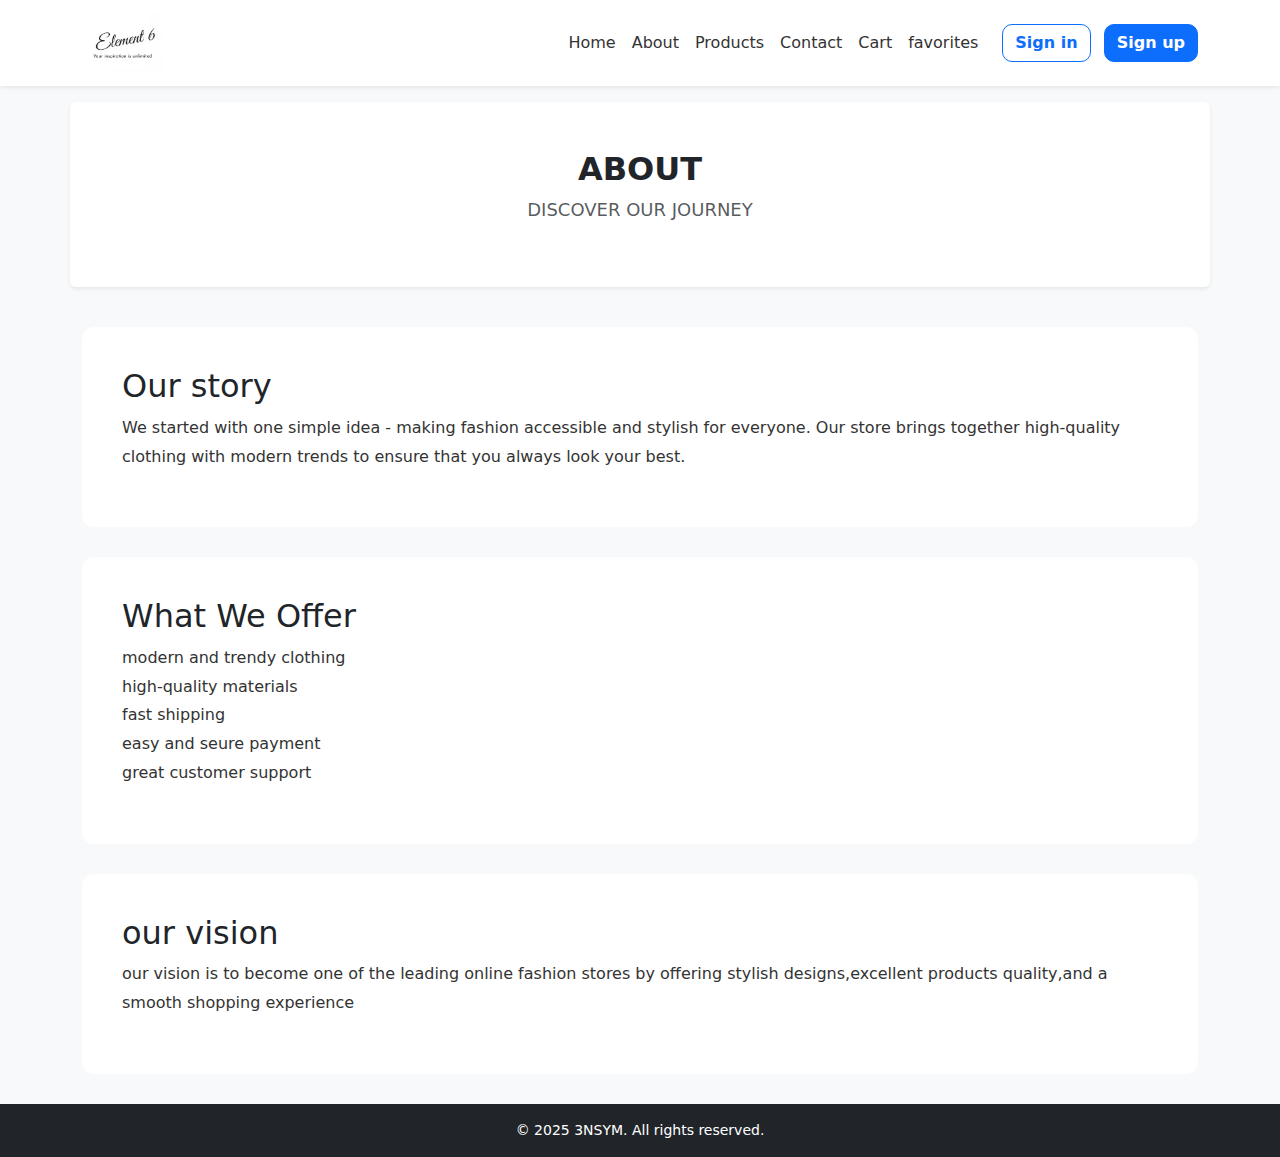
<file: about.html>
<!DOCTYPE html>
<html lang="en">

<head>
    <meta charset="UTF-8">
    <meta name="viewport" content="width=device-width, initial-scale=1.0">
    <title>about</title>

     <script src="script.js" defer></script>
    <!-- Bootstrap CSS -->
    <link href="https://cdn.jsdelivr.net/npm/bootstrap@5.3.2/dist/css/bootstrap.min.css" rel="stylesheet">
<style>
        .navbar-nav .nav-link {
        color: #333;
    }

    .navbar-nav .nav-link:hover {
        color: #007bff;
    }

    .btn-outline-primary {
        border-radius: 10px;
        font-weight: bold;
    }

    .btn-primary {
        border-radius: 10px;
        font-weight: bold;
    }
    .header{
        margin-bottom: 40px;
        padding:60px 20px;
    }


    header h1 {
        font-size: 32px;    
    }

    header p {
        font-size: 18px;
    }
    footer {
    background-color: #333;
    color: #ffffff;
    font-size: 14px;
    }
    .section-box{
        background: #fff;
        padding:40px;
        border-radius:12px;
        box-shadow:0 4px 15px rgba(255, 255, 255, 0);
        margin-bottom:30px;
    }
    .h2 {
        font-weight: bold;
        margin-bottom:15px;
    }
    .section-box p{
        color: #333;
        line-height:1.8;
        font-size:16px;
    }


    
</style>

</head>

<body class="bg-light">

    <!-- Navbar -->
    <nav class="navbar navbar-expand-lg bg-white shadow-sm">
      <div class="container">
        <a class="navbar-brand" href="index.html">
          <img
            src="logo.png"
            alt="3NSYM"
            class="navbar-logo"
            height="60px"
            width="auto"
          />
        </a>

            <button class="navbar-toggler" type="button" data-bs-toggle="collapse" data-bs-target="#mainNav">
                <span class="navbar-toggler-icon"></span>
            </button>

            <div class="collapse navbar-collapse" id="mainNav">

                <ul class="navbar-nav ms-auto mb-2 mb-lg-0">
                    <li class="nav-item"><a class="nav-link" href="index.html">Home</a></li>
                    <li class="nav-item"><a class="nav-link" href="about.html">About</a></li>
                    <li class="nav-item"><a class="nav-link" href="products.html">Products</a></li>
                    <li class="nav-item"><a class="nav-link" href="contact.html">Contact</a></li>
                    <li class="nav-item"><a class="nav-link" href="cart.html">Cart</a></li>
                    <li class="nav-item"><a class="nav-link" href="favorites.html">favorites</a></li>
                </ul>

                <div class="ms-3">
                    <button class="btn btn-outline-primary me-2">Sign in</button>
                    <button class="btn btn-primary">Sign up</button>
                </div>
            </div>
        </div>
    </nav>

    <!-- Head Section -->
    <header class="header text-center py-5 bg-white shadow-sm mt-3 container rounded">
        <h1 class="fw-bold">ABOUT</h1>
        <p class="text-muted">DISCOVER OUR JOURNEY</p>
    </header>
    <div class="container">
    <div class="section-box">
        <h2>Our story</h2>
        <p>We started with one simple idea - making fashion accessible and stylish for everyone. 
        Our store brings together high-quality clothing with modern trends to ensure that you always look your best.
    </p>
    </div>
    <div class="section-box">
        <h2>What We Offer</h2>
        <p>
            modern and trendy clothing<br>
            high-quality materials<br>
            fast shipping<br>
            easy and seure payment<br>
            great customer support
        </p>
    </div>
    <div class="section-box">
        <h2>our vision</h2>
        <p>
            our vision is to become one of the leading 
            online fashion stores by offering stylish designs,excellent products quality,and a smooth shopping experience
        </p>
    </div>
    </div>
   <footer class="bg-dark text-white text-center py-3 mt-4">
      <p class="mb-0">&copy; 2025 3NSYM. All rights reserved.</p>
    </footer>
    </body>
    </html>
</file>
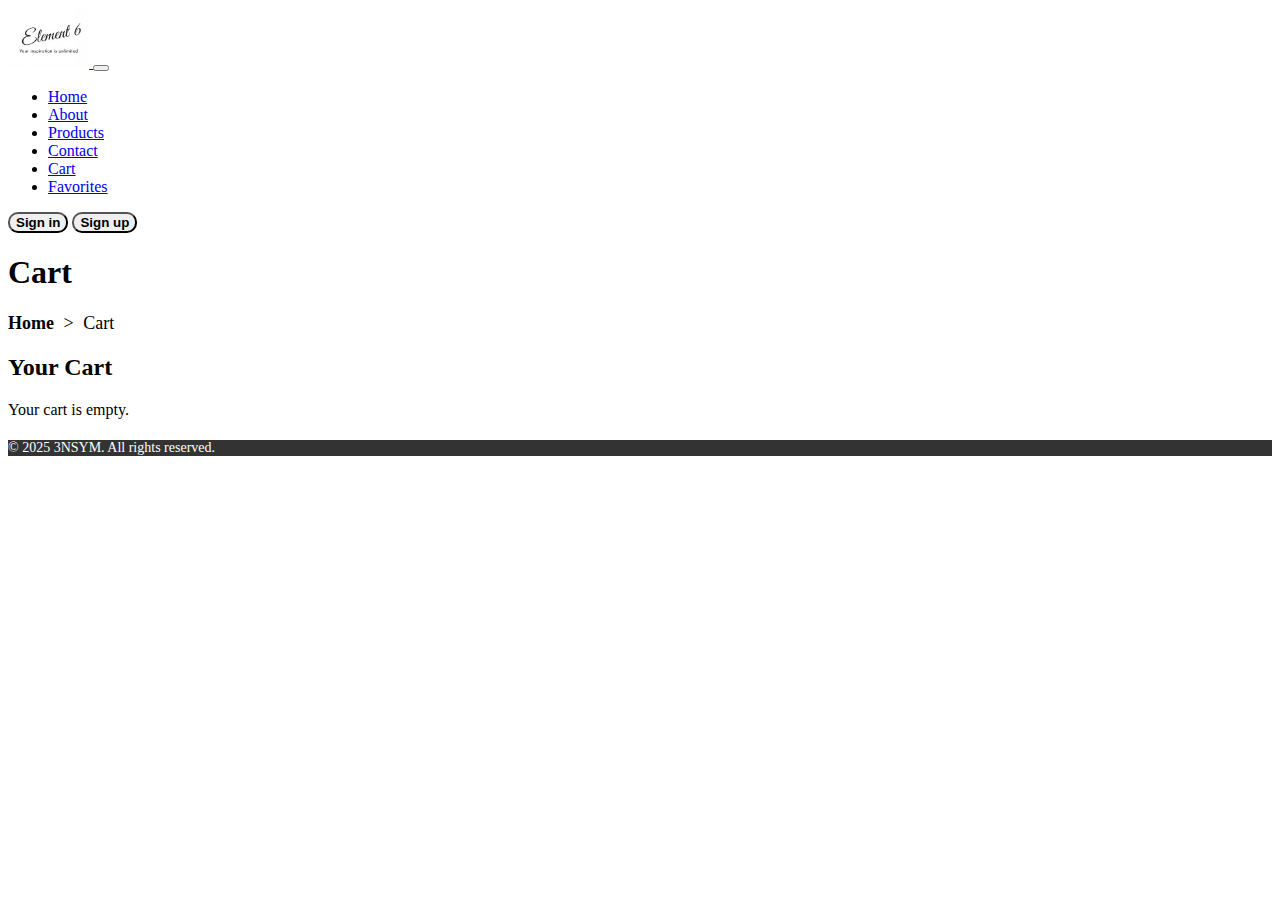
<file: cart.html>
<!DOCTYPE html>
<html lang="en">
  <head>
    <title>Cart</title>
    <!-- Required meta tags -->
    <meta charset="utf-8" />
    <meta
      name="viewport"
      content="width=device-width, initial-scale=1, shrink-to-fit=no"
    />
    <script src="script.js" defer></script>

    <!-- Bootstrap CSS v5.2.1 -->
    <link
      href="https://cdn.jsdelivr.net/npm/bootstrap@5.3.2/dist/css/bootstrap.min.css"
      rel="stylesheet"
      integrity="sha384-T3c6CoIi6uLrA9TneNEoa7RxnatzjcDSCmG1MXxSR1GAsXEV/Dwwykc2MPK8M2HN"
      crossorigin="anonymous"
    />

    <style>
      .navbar-nav .nav-link:hover {
        color: #007bff;
      }
      .btn-outline-primary {
        border-radius: 10px;
        font-weight: bold;
      }

      .btn-primary {
        border-radius: 10px;
        font-weight: bold;
      }
      header h1 {
        font-size: 32px;
      }

      header p {
        font-size: 18px;
      }
      footer {
        background-color: #333;
        color: #fff;
        font-size: 14px;
      }
    </style>
  </head>

  <body class="bg-light">
    <!-- Navbar -->
    <nav class="navbar navbar-expand-lg bg-white shadow-sm">
      <div class="container">
        <a class="navbar-brand" href="index.html">
          <img
            src="logo.png"
            alt="3NSYM"
            class="navbar-logo"
            height="60px"
            width="auto"
          />
        </a>

        <button
          class="navbar-toggler"
          type="button"
          data-bs-toggle="collapse"
          data-bs-target="#mainNav"
        >
          <span class="navbar-toggler-icon"></span>
        </button>

        <div class="collapse navbar-collapse" id="mainNav">
          <ul class="navbar-nav ms-auto mb-2 mb-lg-0">
            <li class="nav-item">
              <a class="nav-link" href="index.html">Home</a>
            </li>
            <li class="nav-item">
              <a class="nav-link" href="about.html">About</a>
            </li>
            <li class="nav-item">
              <a class="nav-link" href="products.html">Products</a>
            </li>
            <li class="nav-item">
              <a class="nav-link" href="contact.html">Contact</a>
            </li>
            <li class="nav-item">
              <a class="nav-link" href="cart.html">Cart</a>
            </li>
            <li class="nav-item">
              <a class="nav-link" href="favorites.html">Favorites</a>
            </li>
          </ul>

          <div class="ms-3">
            <button class="btn btn-outline-primary me-2">Sign in</button>
            <button class="btn btn-primary">Sign up</button>
          </div>
        </div>
      </div>
    </nav>
    <header class="text-center py-5 bg-white shadow-sm mt-3 container rounded">
      <h1 class="fw-bold">Cart</h1>
      <div style="margin: 10px 0; font-size: 18px">
        <a
          href="index.html"
          style="
            text-decoration: none;
            font-weight: bold;
            color: black;
            cursor: pointer;
          "
          onmouseover="this.style.color='#007bff'"
          onmouseout="this.style.color='black'"
          >Home</a
        >

        <span style="margin: 0 5px"> > </span>
        <span style="color: black">Cart</span>
      </div>
    </header>

   <main class="container my-5">
  <h2 class="mb-4">Your Cart</h2>

  <div id="cart-items" class="row g-4"></div>

  <!-- Total + Checkout -->
  <div class="text-end mt-4">
    <h4 id="cart-total"></h4>
    <button class="btn btn-success mt-2" id="checkout-btn">
      Checkout
    </button>
  </div>
</main>

    <script>
      const cartItems = document.getElementById("cart-items");
      let cart = JSON.parse(localStorage.getItem("cart")) || [];

      cart.forEach((item) => {
        cartItems.innerHTML += `
    <div class="col-md-4 col-lg-3">
      <div class="card p-2 shadow-sm">
        <img src="${item.img}" class="card-img-top" alt="${item.name}" />
        <div class="card-body text-center">
          <p class="fw-bold">${item.name}</p>
          <p class="text-muted">${item.price}</p>
        </div>
      </div>
    </div>
  `;
      });
    </script>

   <footer class="bg-dark text-white text-center py-3 mt-4">
      <p class="mb-0">&copy; 2025 3NSYM. All rights reserved.</p>
    </footer>
  </body>
</html>
</file>
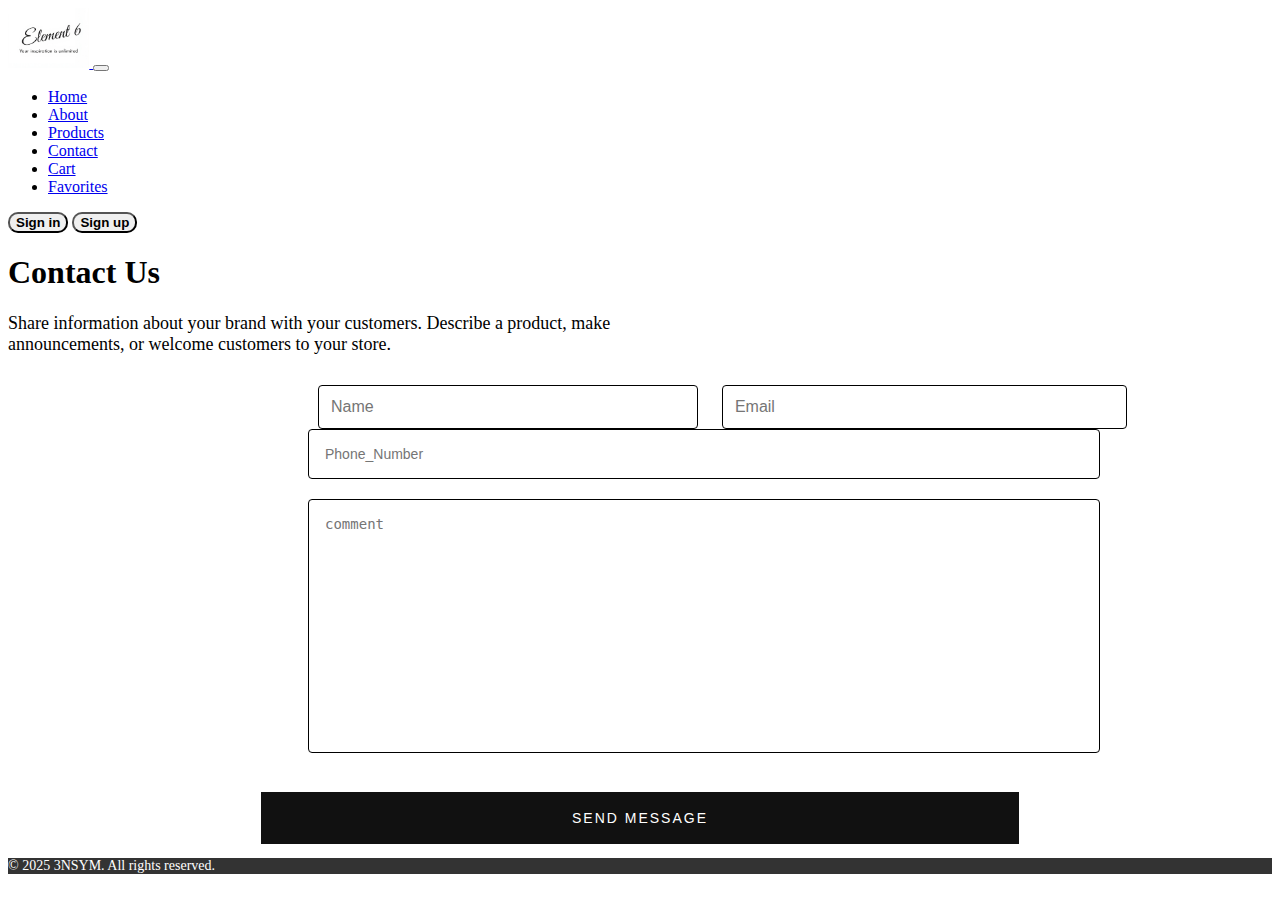
<file: contact.html>
<!doctype html>
<html lang="en">

<head>

    <!-- Required meta tags -->
    <meta charset="utf-8" />
    <meta name="viewport" content="width=device-width, initial-scale=1.0">
    <title>Contact</title>
     <script src="script.js" defer></script>

    <!-- Bootstrap CSS v5.2.1 -->
    <link href="https://cdn.jsdelivr.net/npm/bootstrap@5.3.2/dist/css/bootstrap.min.css" rel="stylesheet"
        integrity="sha384-T3c6CoIi6uLrA9TneNEoa7RxnatzjcDSCmG1MXxSR1GAsXEV/Dwwykc2MPK8M2HN" crossorigin="anonymous" />
    <style>
        .navbar-nav .nav-link:hover {
            color: #007bff;
        }

        .btn-outline-primary {
            border-radius: 10px;
            font-weight: bold;
        }

        .btn-primary {
            border-radius: 10px;
            font-weight: bold;
        }

        header h1 {
            font-size: 32px;
        }

        header p {
            font-size: 18px;
        }

        footer {
            background-color: #333;
            color: #fff;
            font-size: 14px;
        }

        row{
            display: flex;
            gap: 10px;
        }

        .row1 {
            width: 28%;
            padding: 12px;
            font-size: 16px;
            border: 1px solid #000000;
            border-radius: 4px;
            margin-left: 310px;
        }

        .row2 {
            width: 30%;
            padding: 12px;
            font-size: 16px;
            border: 1px solid #000000;
            border-radius: 4px;
            margin-left: 20px;
            
        }



        .full {
            width: 60%;
            margin-left: 300px;
            padding: 16px;
            border: 1px solid #000000;
            margin-bottom: 20px;
            font-size: 14px;
            border-radius: 4px;
        }



        .textarea {
            width: 60%;
            margin-left: 300px;
            height: 220px;
            padding: 16px;
            border: 1px solid #000000;
            font-size: 14px;
            margin-bottom: 35px;
            resize: none;
            border-radius: 4px;
        }


        .submit {
            width: 60%;
            padding: 18px;
            background: #111;
            color: white;
            border: none;
            font-size: 14px;
            letter-spacing: 2px;
            display: block;
            margin: auto;
            cursor: pointer;
        }

        button:hover {
            background: black;
        }
    </style>

</head>

<body>
   <nav class="navbar navbar-expand-lg bg-white shadow-sm">
      <div class="container">
        <a class="navbar-brand" href="index.html">
          <img
            src="logo.png"
            alt="3NSYM"
            class="navbar-logo"
            height="60px"
            width="auto"
          />
        </a>

            <button class="navbar-toggler" type="button" data-bs-toggle="collapse" data-bs-target="#mainNav">
                <span class="navbar-toggler-icon"></span>
            </button>

            <div class="collapse navbar-collapse" id="mainNav">

                <ul class="navbar-nav ms-auto mb-2 mb-lg-0">

                    <li class="nav-item"><a class="nav-link" href="index.html">Home</a></li>
                    <li class="nav-item"><a class="nav-link" href="about.html">About</a></li>
                    <li class="nav-item"><a class="nav-link" href="products.html">Products</a></li>
                    <li class="nav-item"><a class="nav-link" href="contact.html">Contact</a></li>
                    <li class="nav-item"><a class="nav-link" href="cart.html">Cart</a></li>
                    <li class="nav-item"><a class="nav-link" href="favorites.html">Favorites</a></li>
                </ul>

                <div class="ms-3">
                    <button class="btn btn-outline-primary me-2">Sign in</button>
                    <button class="btn btn-primary">Sign up</button>
                </div>
            </div>
        </div>
    </nav>

    <header class="text-center py-5 bg-white shadow-sm mt-3 container rounded">
        <h1 class="fw-bold">Contact Us</h1>
        <p class="text-muted">Share information about your brand with your customers. Describe a product, make <br>
            announcements, or welcome customers to your store.</p>
    </header>
    <form class="contact-form" style="margin-top: 30px;">
        <div class="row">
        <input type="text" placeholder="Name" class="row1  gap-3 justify-content-start mb-3">
        <input type="email" placeholder="Email" class="row2  d-flex gap-3 justify-content-start mb-3">
        </div>
        <input type="text" placeholder="Phone_Number" class="full">
        <textarea placeholder="comment" class="textarea"></textarea>
        <button type="submit" class="submit">SEND MESSAGE</button>
    </form>

   <footer class="bg-dark text-white text-center py-3 mt-4">
      <p class="mb-0">&copy; 2025 3NSYM. All rights reserved.</p>
    </footer>
</body>
</html>
</file>
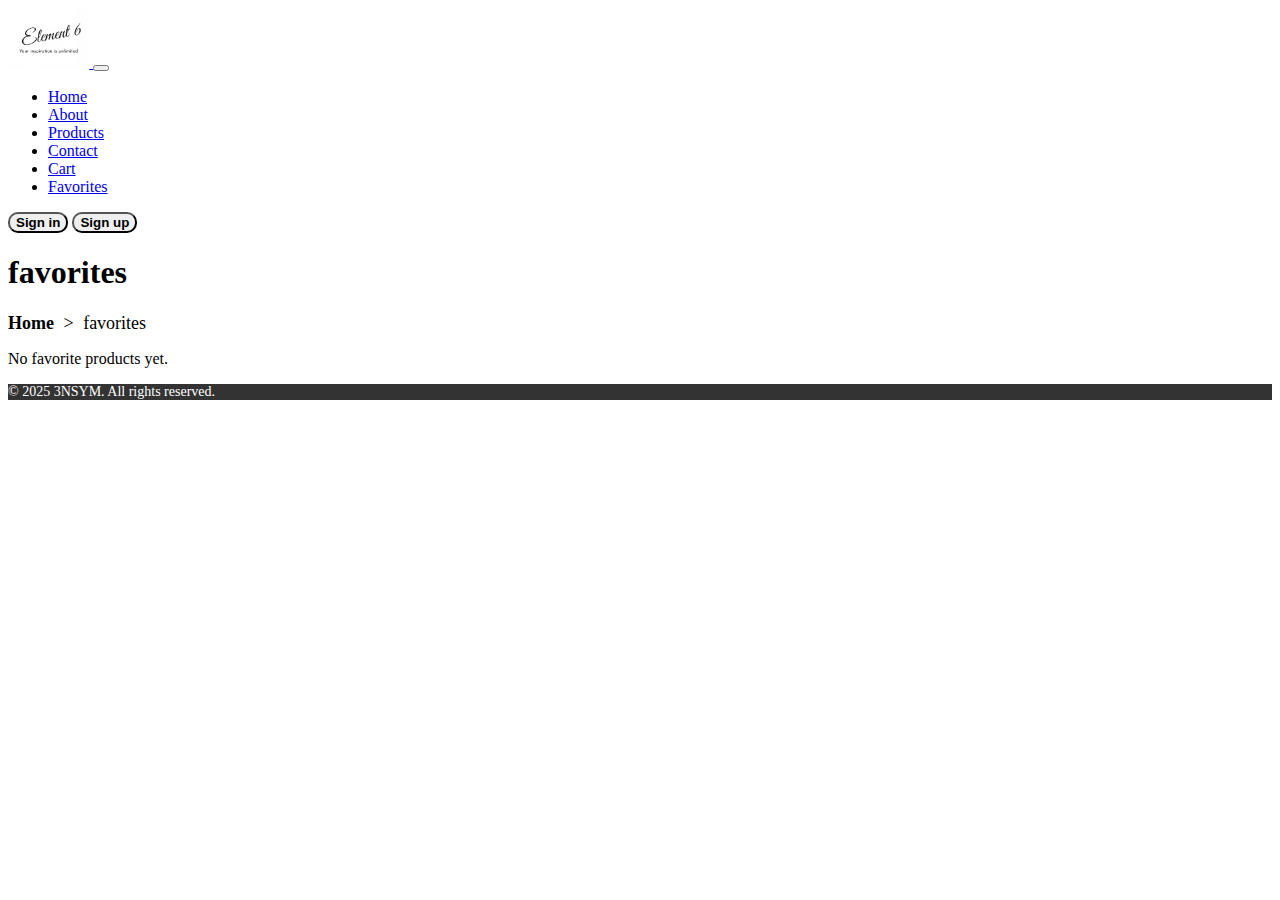
<file: favorites.html>
<!DOCTYPE html>
<html lang="en">
  <head>
    <title>Favorites</title>
    <!-- Required meta tags -->
    <meta charset="utf-8" />
    <meta
      name="viewport"
      content="width=device-width, initial-scale=1, shrink-to-fit=no"
    />
    <script src="script.js" defer></script>
    

    <!-- Bootstrap CSS v5.2.1 -->
    <link
      href="https://cdn.jsdelivr.net/npm/bootstrap@5.3.2/dist/css/bootstrap.min.css"
      rel="stylesheet"
      integrity="sha384-T3c6CoIi6uLrA9TneNEoa7RxnatzjcDSCmG1MXxSR1GAsXEV/Dwwykc2MPK8M2HN"
      crossorigin="anonymous"
    />

    <style>
      .navbar-nav .nav-link:hover {
        color: #007bff;
      }
      .btn-outline-primary {
        border-radius: 10px;
        font-weight: bold;
      }

      .btn-primary {
        border-radius: 10px;
        font-weight: bold;
      }
      header h1 {
        font-size: 32px;
      }

      header p {
        font-size: 18px;
      }
      footer {
        background-color: #333;
        color: #fff;
        font-size: 14px;
      }
    </style>
  </head>

  <body class="bg-light">
    <!-- Navbar -->
    <nav class="navbar navbar-expand-lg bg-white shadow-sm">
      <div class="container">
        <a class="navbar-brand" href="index.html">
          <img
            src="logo.png"
            alt="3NSYM"
            class="navbar-logo"
            height="60px"
            width="auto"
          />
        </a>
        <button
          class="navbar-toggler"
          type="button"
          data-bs-toggle="collapse"
          data-bs-target="#mainNav"
        >
          <span class="navbar-toggler-icon"></span>
        </button>

        <div class="collapse navbar-collapse" id="mainNav">
          <ul class="navbar-nav ms-auto mb-2 mb-lg-0">
            <li class="nav-item">
              <a class="nav-link" href="index.html">Home</a>
            </li>
            <li class="nav-item">
              <a class="nav-link" href="about.html">About</a>
            </li>
            <li class="nav-item">
              <a class="nav-link" href="products.html">Products</a>
            </li>
            <li class="nav-item">
              <a class="nav-link" href="contact.html">Contact</a>
            </li>
            <li class="nav-item">
              <a class="nav-link" href="cart.html">Cart</a>
            </li>
            <li class="nav-item">
              <a class="nav-link" href="favorites.html">Favorites</a>
            </li>
          </ul>

          <div class="ms-3">
            <button class="btn btn-outline-primary me-2">Sign in</button>
            <button class="btn btn-primary">Sign up</button>
          </div>
        </div>
      </div>
    </nav>
    <header class="text-center py-5 bg-white shadow-sm mt-3 container rounded">
      <h1 class="fw-bold">favorites</h1>
      <div style="margin: 10px 0; font-size: 18px">
        <a
          href="index.html"
          style="
            text-decoration: none;
            font-weight: bold;
            color: black;
            cursor: pointer;
          "
          onmouseover="this.style.color='#007bff'"
          onmouseout="this.style.color='black'"
          >Home</a
        >

        <span style="margin: 0 5px"> > </span>
        <span style="color: black">favorites</span>
      </div>
    </header>

    <!-- Favorites Section -->
    <section class="container my-5">
      <div id="favorites-list" class="text-center">
        <h2>No favorite products yet ❤️</h2>
      </div>
    </section>

   <footer class="bg-dark text-white text-center py-3 mt-4">
      <p class="mb-0">&copy; 2025 3NSYM. All rights reserved.</p>
    </footer>
  </body>
</html>
</file>
